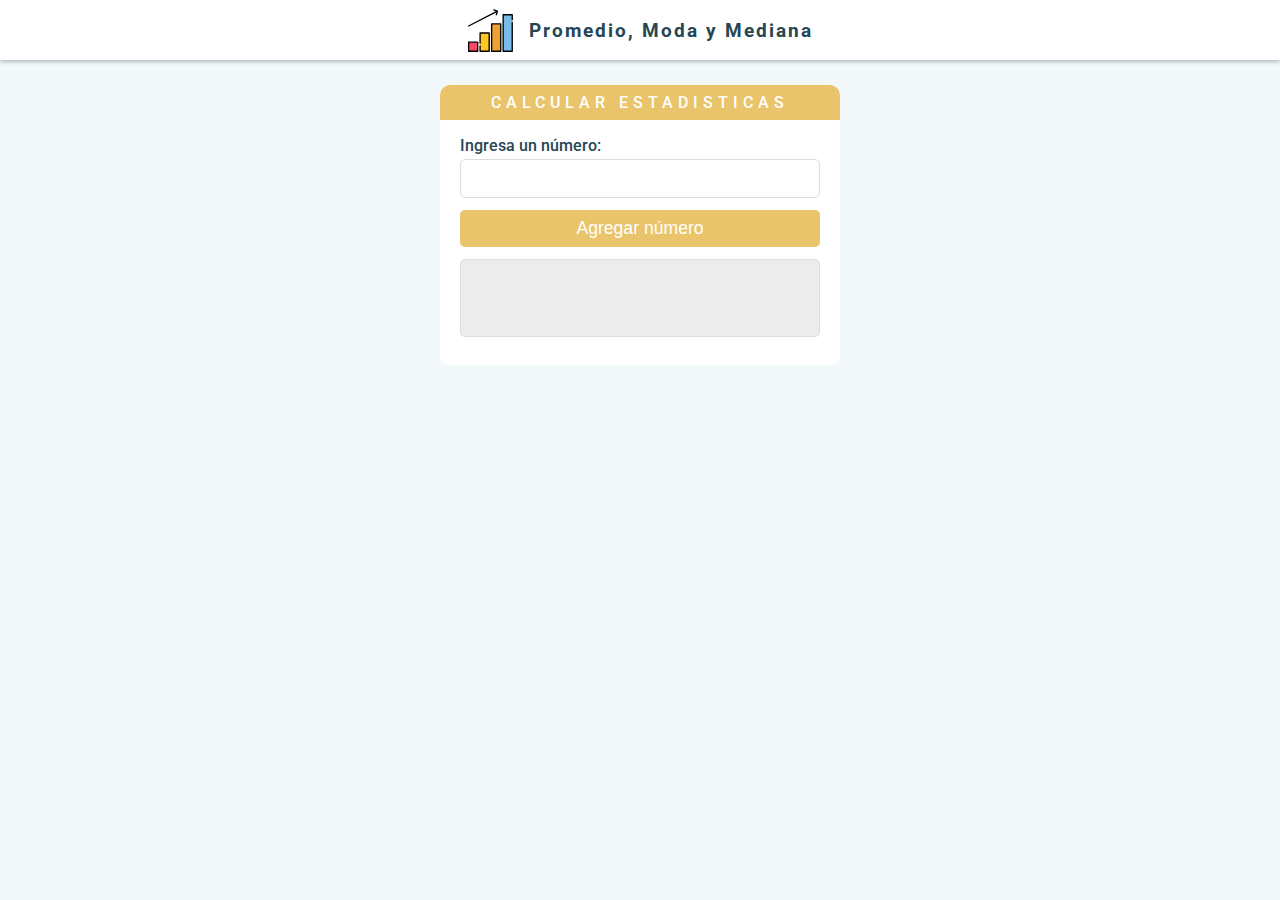
<file: estadisticas/index.html>
<!DOCTYPE html>
<html lang="en">
  <head>
    <meta charset="UTF-8" />
    <meta http-equiv="X-UA-Compatible" content="IE=edge" />
    <meta
      name="viewport"
      content="width=device-width, initial-scale=1.0, maximum-scale=1.0,user-scalable=0"
    />
    <title>Curso Práctico de JavaScript - Promedio, Moda y Mediana</title>
    <link rel="preconnect" href="https://fonts.googleapis.com" />
    <link rel="preconnect" href="https://fonts.gstatic.com" crossorigin />
    <link
      href="https://fonts.googleapis.com/css2?family=Roboto:wght@400;500&display=swap"
      rel="stylesheet"
    />
    <link rel="stylesheet" href="styles.css" />
  </head>
  <body>
    <header class="header">
      <img src="./statics/graph.svg" alt="Gráfica" class="header-image" />
      <h1 class="header-title">Promedio, Moda y Mediana</h1>
    </header>

    <main>
      <div class="card">
        <div class="card-header">
          <h2>Calcular estadisticas</h2>
        </div>
        <div class="card-content">
          <form id="form-nuevo-numero" autocomplete="off">
            <div class="input-container">
              <label for="ingreso">Ingresa un número:</label>
              <input
                type="text"
                name="nuevoNumero"
                id="ingreso"
                inputmode="decimal"
              />
            </div>

            <button id="agregar-numero">Agregar número</button>
          </form>

          <textarea id="lista-numeros" rows="3" disabled></textarea>

          <div class="resultados"></div>
        </div>
      </div>
    </main>

    <script src="./script.js"></script>
  </body>
</html>
</file>
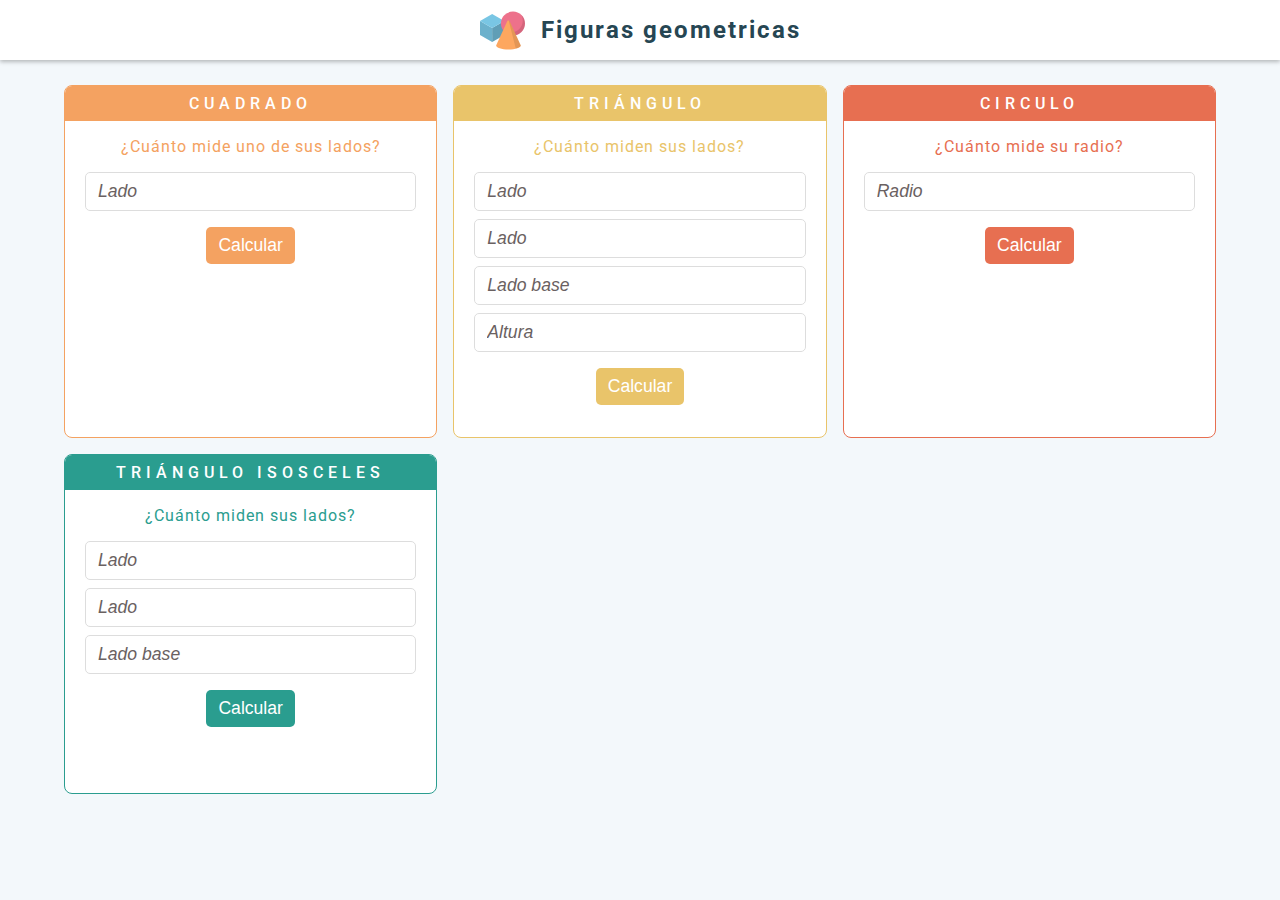
<file: figuras-geometricas/index.html>
<!DOCTYPE html>
<html lang="en">
  <head>
    <meta charset="UTF-8" />
    <meta http-equiv="X-UA-Compatible" content="IE=edge" />
    <meta
      name="viewport"
      content="width=device-width, initial-scale=1.0, maximum-scale=1.0,user-scalable=0"
    />
    <title>Curso Práctico de JavaScript - Figuras geometricas</title>
    <link rel="preconnect" href="https://fonts.googleapis.com" />
    <link rel="preconnect" href="https://fonts.gstatic.com" crossorigin />
    <link
      href="https://fonts.googleapis.com/css2?family=Roboto:wght@400;500&display=swap"
      rel="stylesheet"
    />
    <link rel="stylesheet" href="styles.css" />
  </head>
  <body>
    <header class="header">
      <img
        src="./statics/shapes.svg"
        alt="Figuras geometricas"
        class="header-image"
      />
      <h1 class="header-title">Figuras geometricas</h1>
    </header>

    <main>
      <section class="card-figure square">
        <div class="card-title">
          <p>Cuadrado</p>
        </div>

        <div class="card-content">
          <p class="card-content__title">¿Cuánto mide uno de sus lados?</p>

          <div class="card-content__inputs">
            <input
              type="text"
              placeholder="Lado"
              inputmode="numeric"
              name="ladoCuadrado"
            />
          </div>

          <div class="card-content__actions">
            <button id="btn-square">Calcular</button>
          </div>

          <div class="card-results" id="card-results__square"></div>
        </div>
      </section>

      <section class="card-figure triangle">
        <div class="card-title">
          <p>Triángulo</p>
        </div>

        <div class="card-content">
          <p class="card-content__title">¿Cuánto miden sus lados?</p>

          <div class="card-content__inputs">
            <input
              type="text"
              placeholder="Lado"
              inputmode="numeric"
              name="lado1"
            />
            <input
              type="text"
              placeholder="Lado"
              inputmode="numeric"
              name="lado2"
            />
            <input
              type="text"
              placeholder="Lado base"
              inputmode="numeric"
              name="ladoBase"
            />
            <input
              type="text"
              placeholder="Altura"
              inputmode="numeric"
              name="altura"
            />
          </div>

          <div class="card-content__actions">
            <button id="btn-triangle">Calcular</button>
          </div>

          <div class="card-results" id="card-results__triangle"></div>
        </div>
      </section>

      <section class="card-figure circle">
        <div class="card-title">
          <p>Circulo</p>
        </div>

        <div class="card-content">
          <p class="card-content__title">¿Cuánto mide su radio?</p>

          <div class="card-content__inputs">
            <input
              type="text"
              placeholder="Radio"
              inputmode="numeric"
              name="radius"
            />
          </div>

          <div class="card-content__actions">
            <button id="btn-circle">Calcular</button>
          </div>

          <div class="card-results" id="card-results__circle"></div>
        </div>
      </section>

      <section class="card-figure isosceles">
        <div class="card-title">
          <p>Triángulo Isosceles</p>
        </div>

        <div class="card-content">
          <p class="card-content__title">¿Cuánto miden sus lados?</p>

          <div class="card-content__inputs">
            <input
              type="text"
              placeholder="Lado"
              inputmode="numeric"
              name="lado1Isosceles"
            />
            <input
              type="text"
              placeholder="Lado"
              inputmode="numeric"
              name="lado2Isosceles"
            />
            <input
              type="text"
              placeholder="Lado base"
              inputmode="numeric"
              name="lado3Isosceles"
            />
          </div>

          <div class="card-content__actions">
            <button id="btn-triangle-isosceles">Calcular</button>
          </div>

          <div class="card-results" id="card-results__triangle-isosceles"></div>
        </div>
      </section>
    </main>

    <script src="./script.js"></script>
  </body>
</html>
</file>
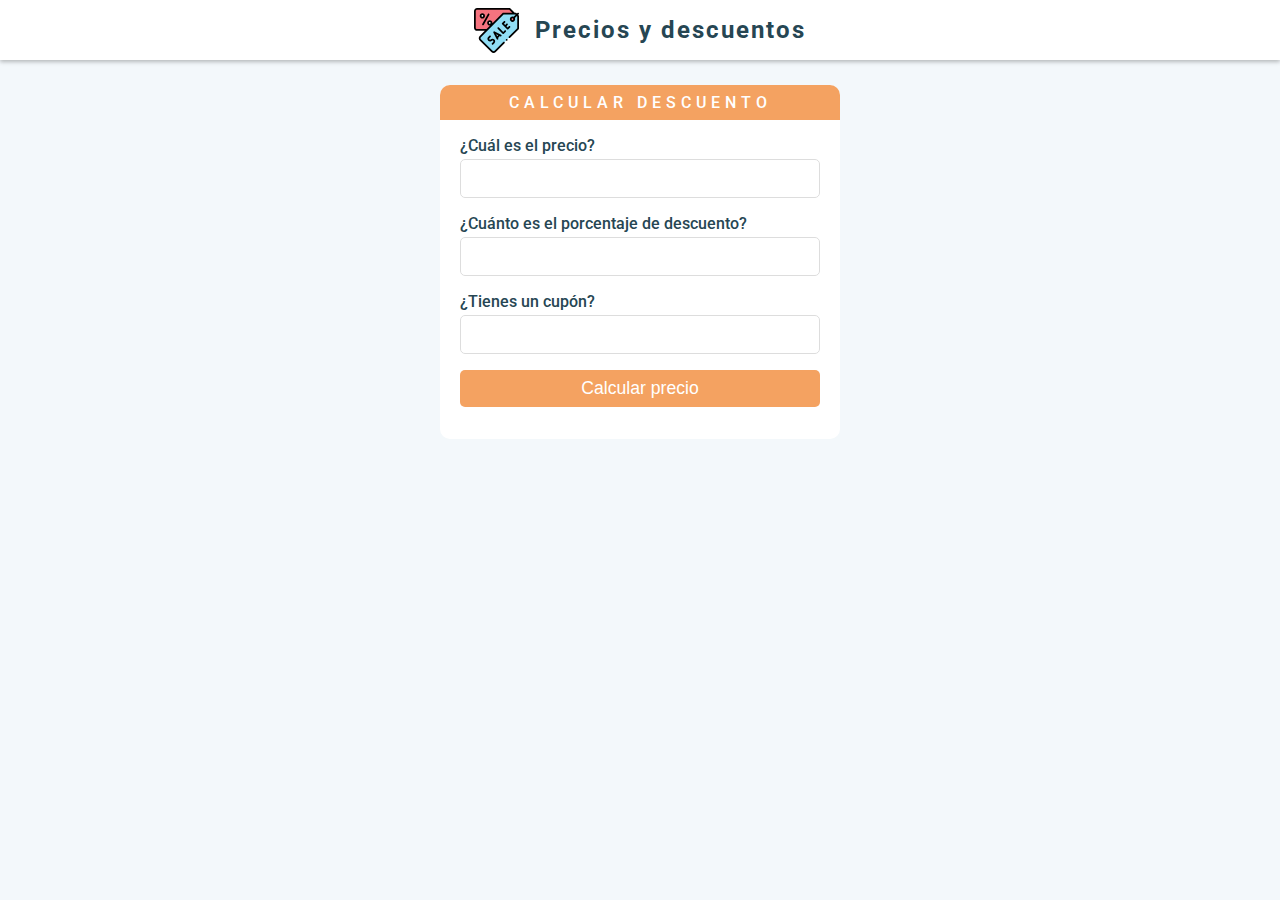
<file: precios-descuentos/index.html>
<!DOCTYPE html>
<html lang="en">
  <head>
    <meta charset="UTF-8" />
    <meta http-equiv="X-UA-Compatible" content="IE=edge" />
    <meta
      name="viewport"
      content="width=device-width, initial-scale=1.0, maximum-scale=1.0,user-scalable=0"
    />
    <title>Curso Práctico de JavaScript - Precios y descuentos</title>
    <link rel="preconnect" href="https://fonts.googleapis.com" />
    <link rel="preconnect" href="https://fonts.gstatic.com" crossorigin />
    <link
      href="https://fonts.googleapis.com/css2?family=Roboto:wght@400;500&display=swap"
      rel="stylesheet"
    />
    <link rel="stylesheet" href="styles.css" />
  </head>
  <body>
    <header class="header">
      <img src="./statics/coupon.svg" alt="Cupon" class="header-image" />
      <h1 class="header-title">Precios y descuentos</h1>
    </header>

    <main>
      <div class="card">
        <div class="card-header">
          <h2>Calcular descuento</h2>
        </div>
        <div class="card-content">
          <div class="input-container">
            <label for="price">¿Cuál es el precio?</label>
            <input type="text" name="price" id="price" inputmode="decimal" />
          </div>

          <div class="input-container">
            <label for="discount">¿Cuánto es el porcentaje de descuento?</label>
            <input
              type="text"
              name="discount"
              id="discount"
              inputmode="numeric"
            />
          </div>

          <div class="input-container">
            <label for="cupon">¿Tienes un cupón?</label>
            <input type="text" name="cupon" id="cupon" />
          </div>

          <button id="btn-calcular">Calcular precio</button>

          <div class="resultados" id="resultados"></div>
        </div>
      </div>
    </main>

    <script src="./script.js"></script>
  </body>
</html>
</file>
<file: estadisticas/styles.css>
:root {
  /* CSS HEX */
  --main-color: #264653ff;
  --persian-green: #2a9d8fff;
  --orange-yellow-crayola: #e9c46aff;
  --sandy-brown: #f4a261ff;
  --burnt-sienna: #e76f51ff;

  --background-page: #f3f8fb;
  --height-header: 60px;
  --gap: 0.75rem;
}

*,
::before,
::after {
  margin: 0;
  padding: 0;
  box-sizing: border-box;
}

body {
  font-family: "Roboto", sans-serif;
  background-color: var(--background-page);
}

input::placeholder {
  font-style: italic;
  color: #6a6161;
}

.header {
  height: var(--height-header);
  background-color: #ffff;
  box-shadow: 0 2px 4px 0 rgba(0, 0, 0, 0.25);
  display: flex;
  justify-content: center;
  align-items: center;
  padding: 0 1rem;
}

.header .header-image {
  width: 45px;
  margin-right: 1rem;
}

.header > .header-title {
  font-size: 1.2rem;
  color: var(--main-color);
  letter-spacing: 2px;
  text-align: center;
}

main {
  max-width: 1200px;
  margin: 25px auto 25px;
  display: flex;
  justify-content: center;
}

.card {
  width: 90%;
  max-width: 400px;
  background-color: #ffff;
  border-radius: 10px;
  overflow: hidden;
  display: flex;
  flex-direction: column;
}

.card-header {
  background-color: var(--orange-yellow-crayola);
}

.card-header h2 {
  padding: 0.5rem 0;
  text-align: center;
  font-weight: 500;
  text-transform: uppercase;
  letter-spacing: 5px;
  color: #ffff;
  font-size: 1rem;
}

.card-content {
  flex-grow: 1;
  display: flex;
  flex-direction: column;
  padding: 1rem 1.25rem;
}

.card-content .input-container {
  display: flex;
  flex-direction: column;
}

.card-content .input-container label {
  margin-bottom: 0.25rem;
  color: var(--main-color);
  font-weight: 500;
}

.card-content .input-container input {
  padding: 0.5rem 0.75rem;
  border-radius: 5px;
  border: 1px solid rgb(221, 221, 221);
  font-size: 1.1rem;
}

.card-content button {
  background-color: var(--orange-yellow-crayola);
  color: #ffff;
  padding: 0.5rem 0.75rem;
  border-radius: 5px;
  border: transparent;
  font-size: 1.1rem;
  cursor: pointer;
  margin-top: var(--gap);
  width: 100%;
}

.card-content textarea {
  padding: 0.5rem 0.75rem;
  border-radius: 5px;
  border: 1px solid rgb(221, 221, 221);
  font-size: 1.1rem;
  resize: none;
  margin-top: var(--gap);
}

.card-content textarea:disabled {
  background-color: rgb(236, 236, 236);
}

.card-content .resultados {
  font-size: 1.1rem;
  text-align: center;
  margin-top: var(--gap);
}

.card-content .resultados p + p {
  margin-bottom: 0.25rem;
}
</file>
<file: figuras-geometricas/styles.css>
:root {
  /* CSS HEX */
  --main-color: #264653ff;
  --persian-green: #2a9d8fff;
  --orange-yellow-crayola: #e9c46aff;
  --sandy-brown: #f4a261ff;
  --burnt-sienna: #e76f51ff;

  --background-page: #f3f8fb;
  --height-header: 60px;
}

*,
::before,
::after {
  margin: 0;
  padding: 0;
  box-sizing: border-box;
}

body {
  font-family: "Roboto", sans-serif;
  background-color: var(--background-page);
}

input::placeholder {
  font-style: italic;
  color: #6a6161;
}

.header {
  height: var(--height-header);
  background-color: #ffff;
  box-shadow: 0 2px 4px 0 rgba(0, 0, 0, 0.25);
  display: flex;
  justify-content: center;
  align-items: center;
}

.header .header-image {
  width: 45px;
  margin-right: 1rem;
}

.header > .header-title {
  font-size: 1.5rem;
  color: var(--main-color);
  letter-spacing: 2px;
}

main {
  max-width: 1200px;
  width: 90%;
  margin: 25px auto 25px;
  display: grid;
  grid-template-columns: repeat(auto-fit, minmax(300px, 1fr));
  gap: 1rem;
  justify-content: center;
}

.card-figure {
  min-height: 340px;
  background-color: #ffff;
  border-radius: 0.5rem;
  overflow: hidden;
  border: 1px solid var(--color-card);
  display: flex;
  flex-direction: column;
}

.card-figure .card-title {
  background-color: var(--color-card);
}

.card-title p {
  padding: 0.5rem 0;
  text-align: center;
  font-weight: 500;
  text-transform: uppercase;
  letter-spacing: 5px;
  color: #ffff;
}

.card-content {
  padding: 1rem 1.25rem;
  flex-grow: 1;
}

.card-content .card-content__title {
  color: var(--color-card);
  text-align: center;
  letter-spacing: 1px;
  margin-bottom: 1rem;
}

.card-content .card-content__inputs {
  display: flex;
  flex-direction: column;
  margin: 0 auto 1rem;
  gap: 0.5rem;
}

.card-content .card-content__inputs input {
  padding: 0.5rem 0.75rem;
  border-radius: 5px;
  border: 1px solid rgb(221, 221, 221);
  font-size: 1.1rem;
}

.card-content .card-content__actions {
  display: flex;
  justify-content: center;
  margin-bottom: 1rem;
}

.card-content button {
  background-color: var(--color-card);
  color: #ffff;
  padding: 0.5rem 0.75rem;
  border-radius: 5px;
  border: transparent;
  font-size: 1.1rem;
  cursor: pointer;
}

.card-content .card-results p {
  text-align: center;
  font-size: 1.2rem;
  color: var(--color-card);
}

.card-figure.square {
  --color-card: var(--sandy-brown);
}

.card-figure.triangle {
  --color-card: var(--orange-yellow-crayola);
}

.card-figure.circle {
  --color-card: var(--burnt-sienna);
}

.card-figure.isosceles {
  --color-card: var(--persian-green);
}
</file>
<file: precios-descuentos/styles.css>
:root {
  /* CSS HEX */
  --main-color: #264653ff;
  --persian-green: #2a9d8fff;
  --orange-yellow-crayola: #e9c46aff;
  --sandy-brown: #f4a261ff;
  --burnt-sienna: #e76f51ff;

  --background-page: #f3f8fb;
  --height-header: 60px;
}

*,
::before,
::after {
  margin: 0;
  padding: 0;
  box-sizing: border-box;
}

body {
  font-family: "Roboto", sans-serif;
  background-color: var(--background-page);
}

input::placeholder {
  font-style: italic;
  color: #6a6161;
}

.header {
  height: var(--height-header);
  background-color: #ffff;
  box-shadow: 0 2px 4px 0 rgba(0, 0, 0, 0.25);
  display: flex;
  justify-content: center;
  align-items: center;
}

.header .header-image {
  width: 45px;
  margin-right: 1rem;
}

.header > .header-title {
  font-size: 1.5rem;
  color: var(--main-color);
  letter-spacing: 2px;
}

main {
  max-width: 1200px;
  margin: 25px auto 25px;
  display: flex;
  justify-content: center;
}

.card {
  width: 90%;
  max-width: 400px;
  background-color: #ffff;
  border-radius: 10px;
  overflow: hidden;
  display: flex;
  flex-direction: column;
}

.card-header {
  background-color: var(--sandy-brown);
}

.card-header h2 {
  padding: 0.5rem 0;
  text-align: center;
  font-weight: 500;
  text-transform: uppercase;
  letter-spacing: 5px;
  color: #ffff;
  font-size: 1rem;
}

.card-content {
  flex-grow: 1;
  display: flex;
  flex-direction: column;
  padding: 1rem 1.25rem;
  gap: 1rem;
}

.card-content .input-container {
  display: flex;
  flex-direction: column;
}

.card-content .input-container label {
  margin-bottom: 0.25rem;
  color: var(--main-color);
  font-weight: 500;
}

.card-content .input-container input {
  padding: 0.5rem 0.75rem;
  border-radius: 5px;
  border: 1px solid rgb(221, 221, 221);
  font-size: 1.1rem;
}

.card-content button {
  background-color: var(--sandy-brown);
  color: #ffff;
  padding: 0.5rem 0.75rem;
  border-radius: 5px;
  border: transparent;
  font-size: 1.1rem;
  cursor: pointer;
}

.card-content .resultados {
  font-size: 1.1rem;
  color: var(--persian-green);
  text-align: center;
}
</file>
